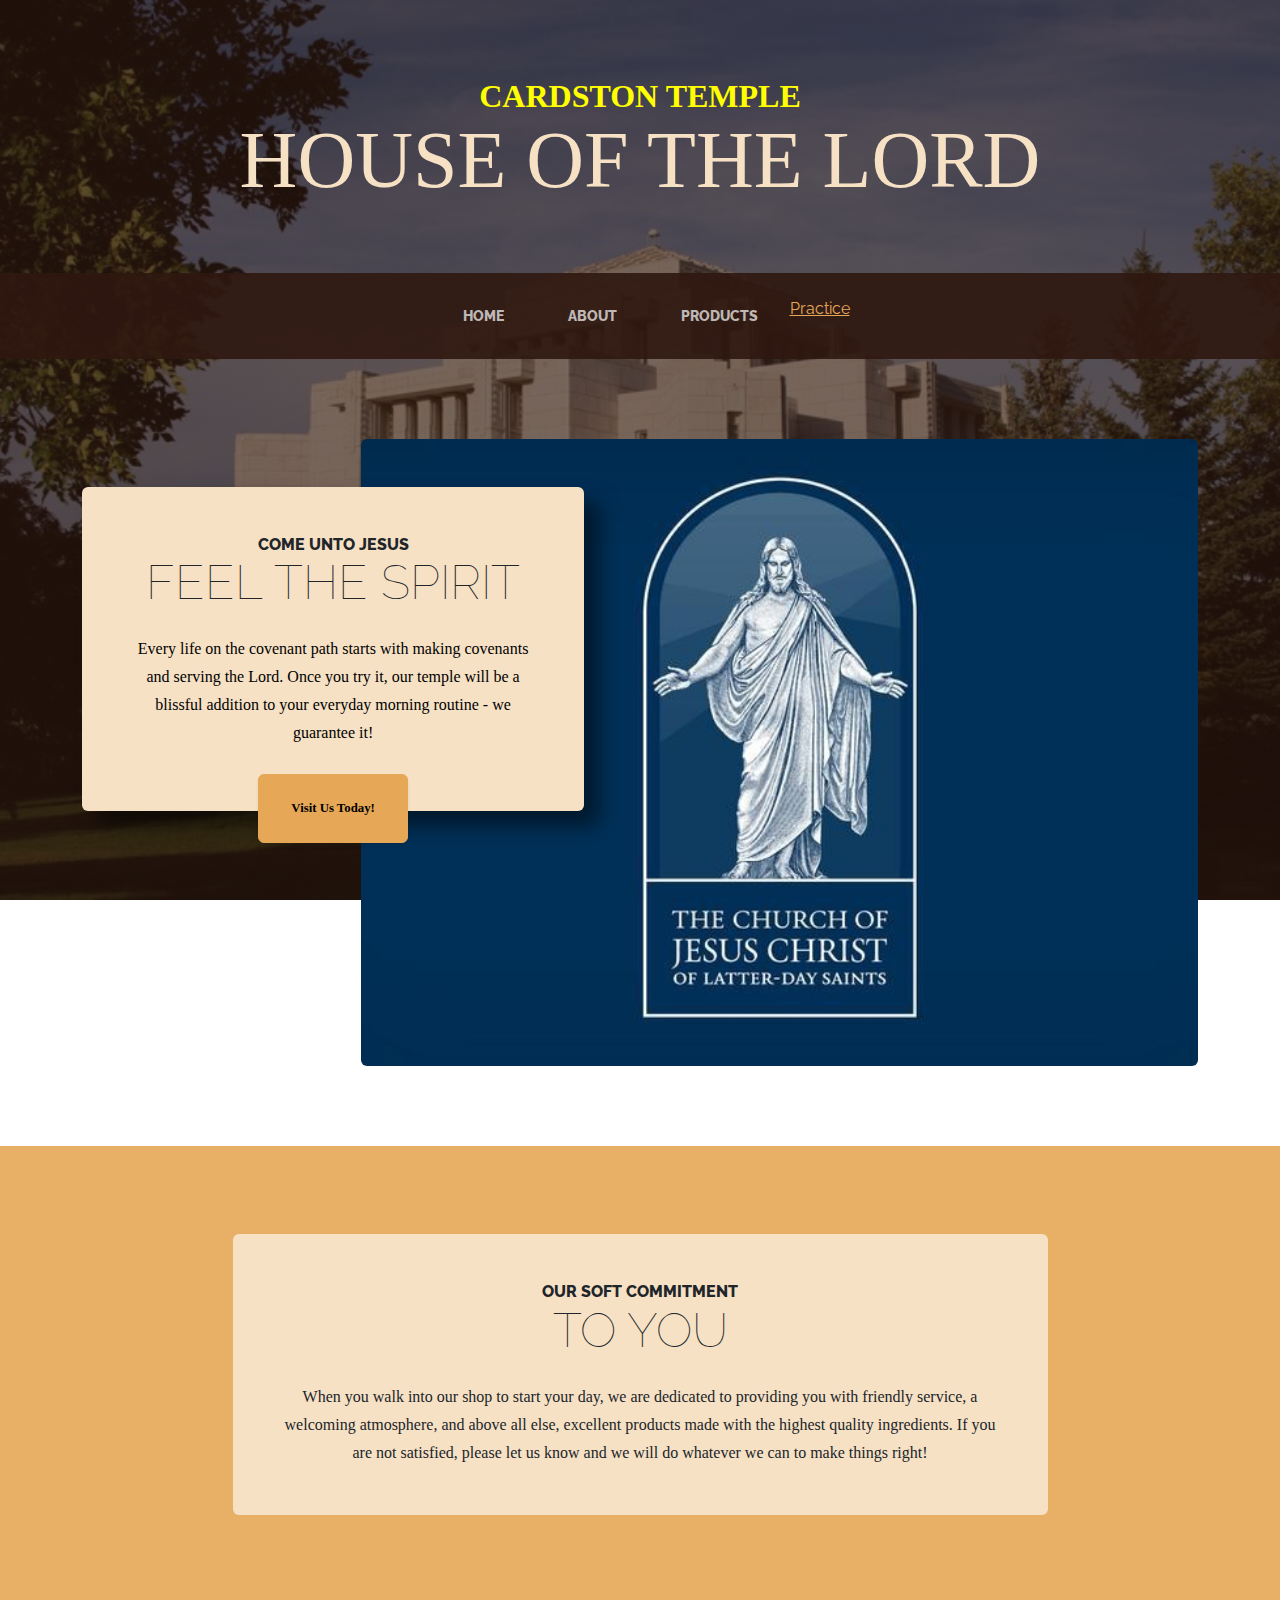
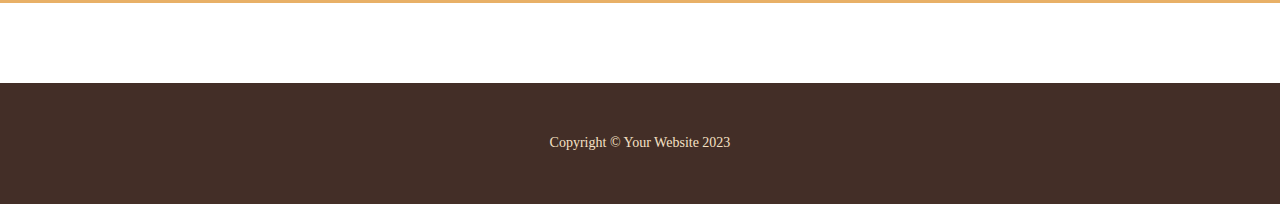
<file: index.html>
<!DOCTYPE html>
<html lang="en">
    <head>
        <meta charset="utf-8" />
        <meta name="viewport" content="width=device-width, initial-scale=1, shrink-to-fit=no" />
        <meta name="description" content="" />
        <meta name="author" content="" />
        <title>Business Casual - Start Bootstrap Theme</title>
        <link rel="icon" type="image/x-icon" href="assets/favicon.ico" />
        <!-- Google fonts-->
        <link href="https://fonts.googleapis.com/css?family=Raleway:100,100i,200,200i,300,300i,400,400i,500,500i,600,600i,700,700i,800,800i,900,900i" rel="stylesheet" />
        <link href="https://fonts.googleapis.com/css?family=Lora:400,400i,700,700i" rel="stylesheet" />
        <!-- Core theme CSS (includes Bootstrap)-->
        <link href="css/styles.css" rel="stylesheet" />
        <link rel="stylesheet" href="css/mystyles.css">
    </head>
    <body>
        <header>
            <h1 class="site-heading text-center text-faded d-none d-lg-block">
                <span class="site-heading-upper text-primary mb-3">Cardston Temple</span>
                <span class="site-heading-lower">House of the Lord</span>
            </h1>
        </header>
        <!-- Navigation-->
        <nav class="navbar navbar-expand-lg navbar-dark py-lg-4" id="mainNav">
            <div class="container">
                <a class="navbar-brand text-uppercase fw-bold d-lg-none" href="index.html">Start Bootstrap</a>
                <button class="navbar-toggler" type="button" data-bs-toggle="collapse" data-bs-target="#navbarSupportedContent" aria-controls="navbarSupportedContent" aria-expanded="false" aria-label="Toggle navigation"><span class="navbar-toggler-icon"></span></button>
                <div class="collapse navbar-collapse" id="navbarSupportedContent">
                    <ul class="navbar-nav mx-auto">
                        <li class="nav-item px-lg-4"><a class="nav-link text-uppercase" href="index.html">Home</a></li>
                        <li class="nav-item px-lg-4"><a class="nav-link text-uppercase" href="Website/index.html">About</a></li>
                        <li class="nav-item px-lg-4"><a class="nav-link text-uppercase" href="products.html">Products</a></li>
                        <a href="Website/html/practice.html">Practice</a>
                        <!-- <li class="nav-item px-lg-4"><a class="nav-link text-uppercase" href="store.html">Store</a></li> -->
                    </ul>
                </div>
            </div>
        </nav>
        <section class="page-section clearfix">
            <div class="container">
                <div class="intro">
                    <img class="intro-img img-fluid mb-3 mb-lg-0 rounded" src="assets/img/intro.jpg" alt="..." />
                    <div class="intro-text left-0 text-center bg-faded p-5 rounded">
                        <h2 class="section-heading mb-4">
                            <span class="section-heading-upper">Come unto Jesus</span>
                            <span class="section-heading-lower">Feel the spirit</span>
                        </h2>
                        <p class="mb-3 notyellow">Every life on the covenant path starts with making covenants and serving the Lord. Once you try it, our temple will be a blissful addition to your everyday morning routine - we guarantee it!</p>
                        <div class="intro-button mx-auto"><a class="btn btn-primary btn-xl" href="#!">Visit Us Today!</a></div>
                    </div>
                </div>
            </div>
        </section>
        <section class="page-section cta">
            <div class="container">
                <div class="row">
                    <div class="col-xl-9 mx-auto">
                        <div class="cta-inner bg-faded text-center rounded">
                            <h2 class="section-heading mb-4">
                                <span class="section-heading-upper">Our Soft Commitment</span>
                                <span class="section-heading-lower">To You</span>
                            </h2>
                            <p class="mb-0">When you walk into our shop to start your day, we are dedicated to providing you with friendly service, a welcoming atmosphere, and above all else, excellent products made with the highest quality ingredients. If you are not satisfied, please let us know and we will do whatever we can to make things right!</p>
                        </div>
                    </div>
                </div>
            </div>
        </section>
        <footer class="footer text-faded text-center py-5">
            <div class="container"><p class="m-0 small">Copyright &copy; Your Website 2023</p></div>
        </footer>
        <!-- Bootstrap core JS-->
        <script src="https://cdn.jsdelivr.net/npm/bootstrap@5.2.3/dist/js/bootstrap.bundle.min.js"></script>
        <!-- Core theme JS-->
        <script src="js/scripts.js"></script>
    </body>
</html>
</file>
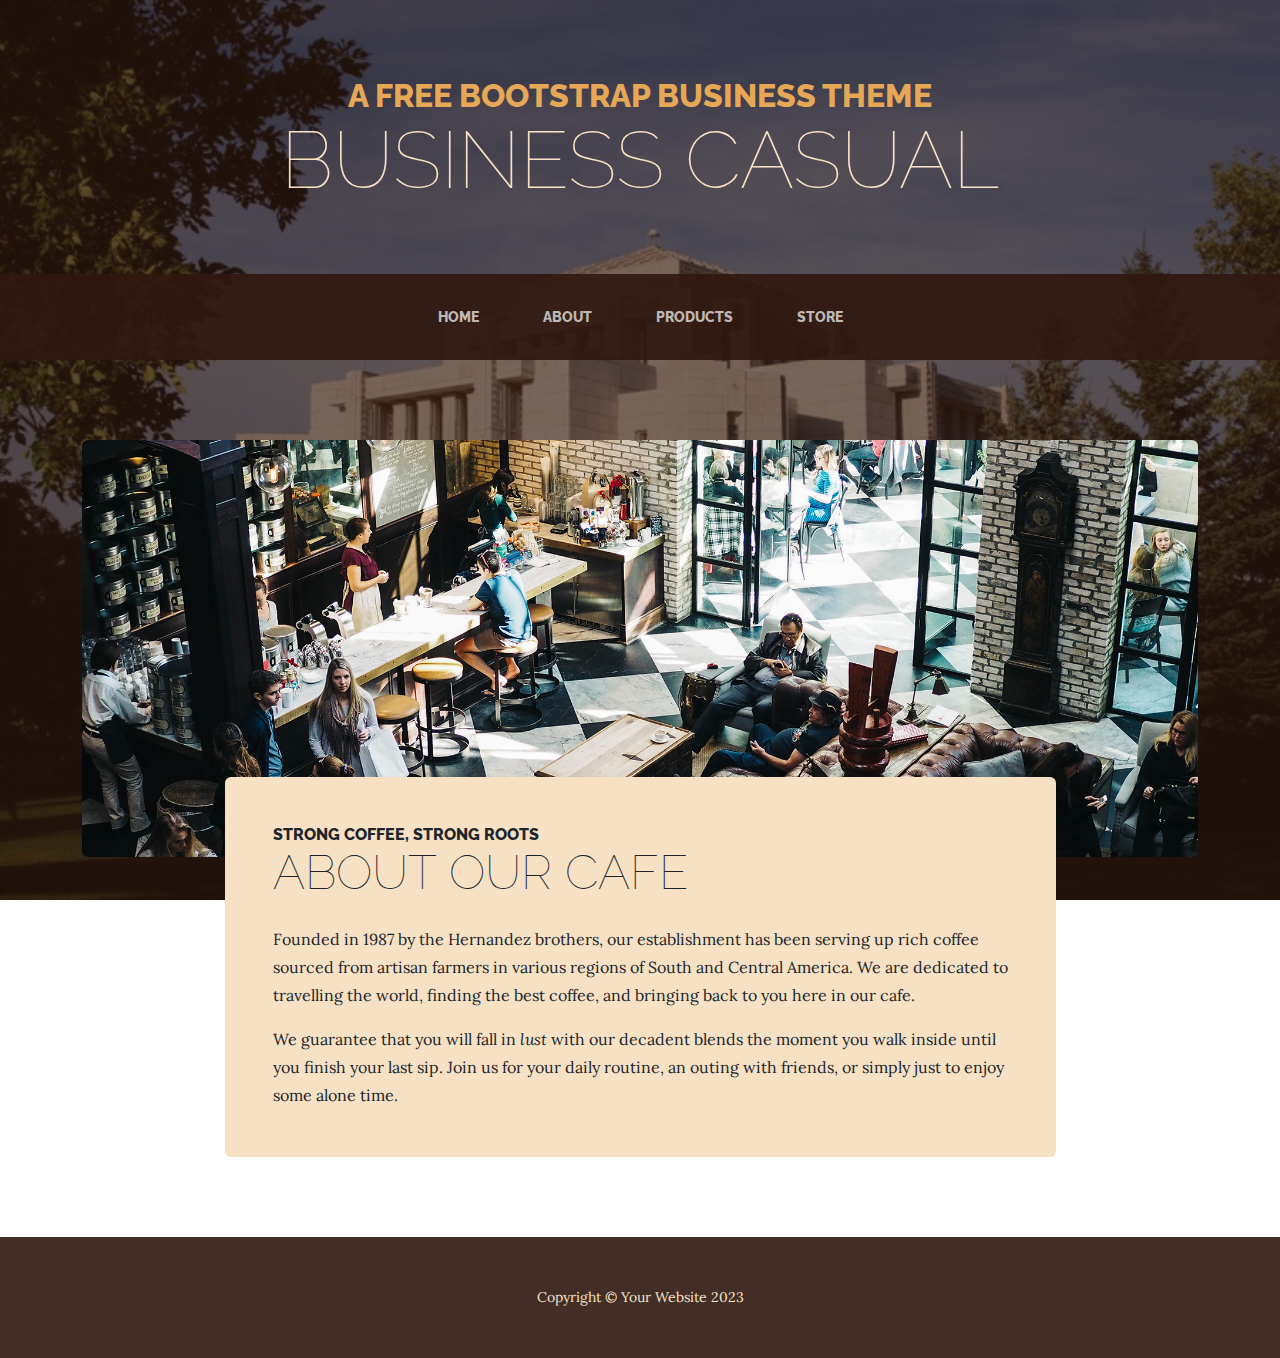
<file: about.html>
<!DOCTYPE html>
<html lang="en">
    <head>
        <meta charset="utf-8" />
        <meta name="viewport" content="width=device-width, initial-scale=1, shrink-to-fit=no" />
        <meta name="description" content="" />
        <meta name="author" content="" />
        <title>Business Casual - Start Bootstrap Theme</title>
        <link rel="icon" type="image/x-icon" href="assets/favicon.ico" />
        <!-- Google fonts-->
        <link href="https://fonts.googleapis.com/css?family=Raleway:100,100i,200,200i,300,300i,400,400i,500,500i,600,600i,700,700i,800,800i,900,900i" rel="stylesheet" />
        <link href="https://fonts.googleapis.com/css?family=Lora:400,400i,700,700i" rel="stylesheet" />
        <!-- Core theme CSS (includes Bootstrap)-->
        <link href="css/styles.css" rel="stylesheet" />
    </head>
    <body>
        <header>
            <h1 class="site-heading text-center text-faded d-none d-lg-block">
                <span class="site-heading-upper text-primary mb-3">A Free Bootstrap Business Theme</span>
                <span class="site-heading-lower">Business Casual</span>
            </h1>
        </header>
        <!-- Navigation-->
        <nav class="navbar navbar-expand-lg navbar-dark py-lg-4" id="mainNav">
            <div class="container">
                <a class="navbar-brand text-uppercase fw-bold d-lg-none" href="index.html">Start Bootstrap</a>
                <button class="navbar-toggler" type="button" data-bs-toggle="collapse" data-bs-target="#navbarSupportedContent" aria-controls="navbarSupportedContent" aria-expanded="false" aria-label="Toggle navigation"><span class="navbar-toggler-icon"></span></button>
                <div class="collapse navbar-collapse" id="navbarSupportedContent">
                    <ul class="navbar-nav mx-auto">
                        <li class="nav-item px-lg-4"><a class="nav-link text-uppercase" href="index.html">Home</a></li>
                        <li class="nav-item px-lg-4"><a class="nav-link text-uppercase" href="about.html">About</a></li>
                        <li class="nav-item px-lg-4"><a class="nav-link text-uppercase" href="products.html">Products</a></li>
                        <li class="nav-item px-lg-4"><a class="nav-link text-uppercase" href="store.html">Store</a></li>
                    </ul>
                </div>
            </div>
        </nav>
        <section class="page-section about-heading">
            <div class="container">
                <img class="img-fluid rounded about-heading-img mb-3 mb-lg-0" src="assets/img/about.jpg" alt="..." />
                <div class="about-heading-content">
                    <div class="row">
                        <div class="col-xl-9 col-lg-10 mx-auto">
                            <div class="bg-faded rounded p-5">
                                <h2 class="section-heading mb-4">
                                    <span class="section-heading-upper">Strong Coffee, Strong Roots</span>
                                    <span class="section-heading-lower">About Our Cafe</span>
                                </h2>
                                <p>Founded in 1987 by the Hernandez brothers, our establishment has been serving up rich coffee sourced from artisan farmers in various regions of South and Central America. We are dedicated to travelling the world, finding the best coffee, and bringing back to you here in our cafe.</p>
                                <p class="mb-0">
                                    We guarantee that you will fall in
                                    <em>lust</em>
                                    with our decadent blends the moment you walk inside until you finish your last sip. Join us for your daily routine, an outing with friends, or simply just to enjoy some alone time.
                                </p>
                            </div>
                        </div>
                    </div>
                </div>
            </div>
        </section>
        <footer class="footer text-faded text-center py-5">
            <div class="container"><p class="m-0 small">Copyright &copy; Your Website 2023</p></div>
        </footer>
        <!-- Bootstrap core JS-->
        <script src="https://cdn.jsdelivr.net/npm/bootstrap@5.2.3/dist/js/bootstrap.bundle.min.js"></script>
        <!-- Core theme JS-->
        <script src="js/scripts.js"></script>
    </body>
</html>
</file>
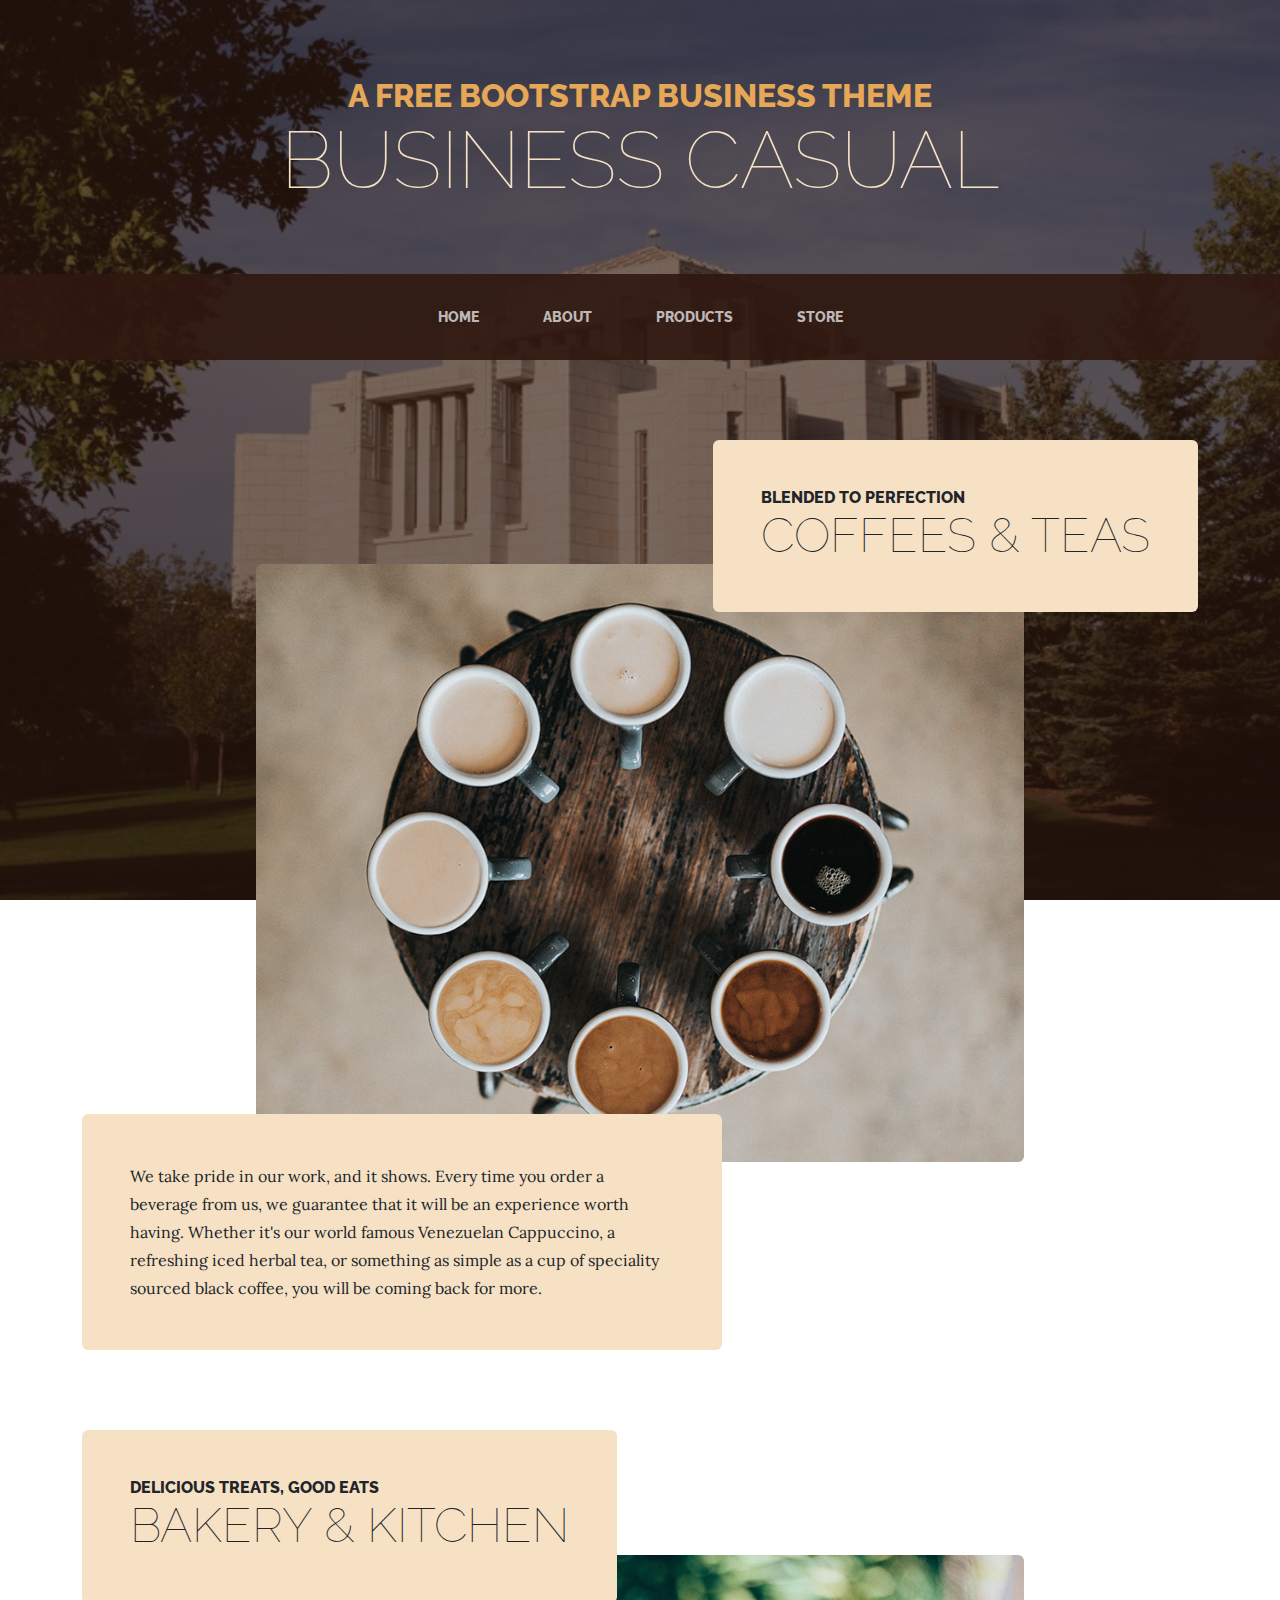
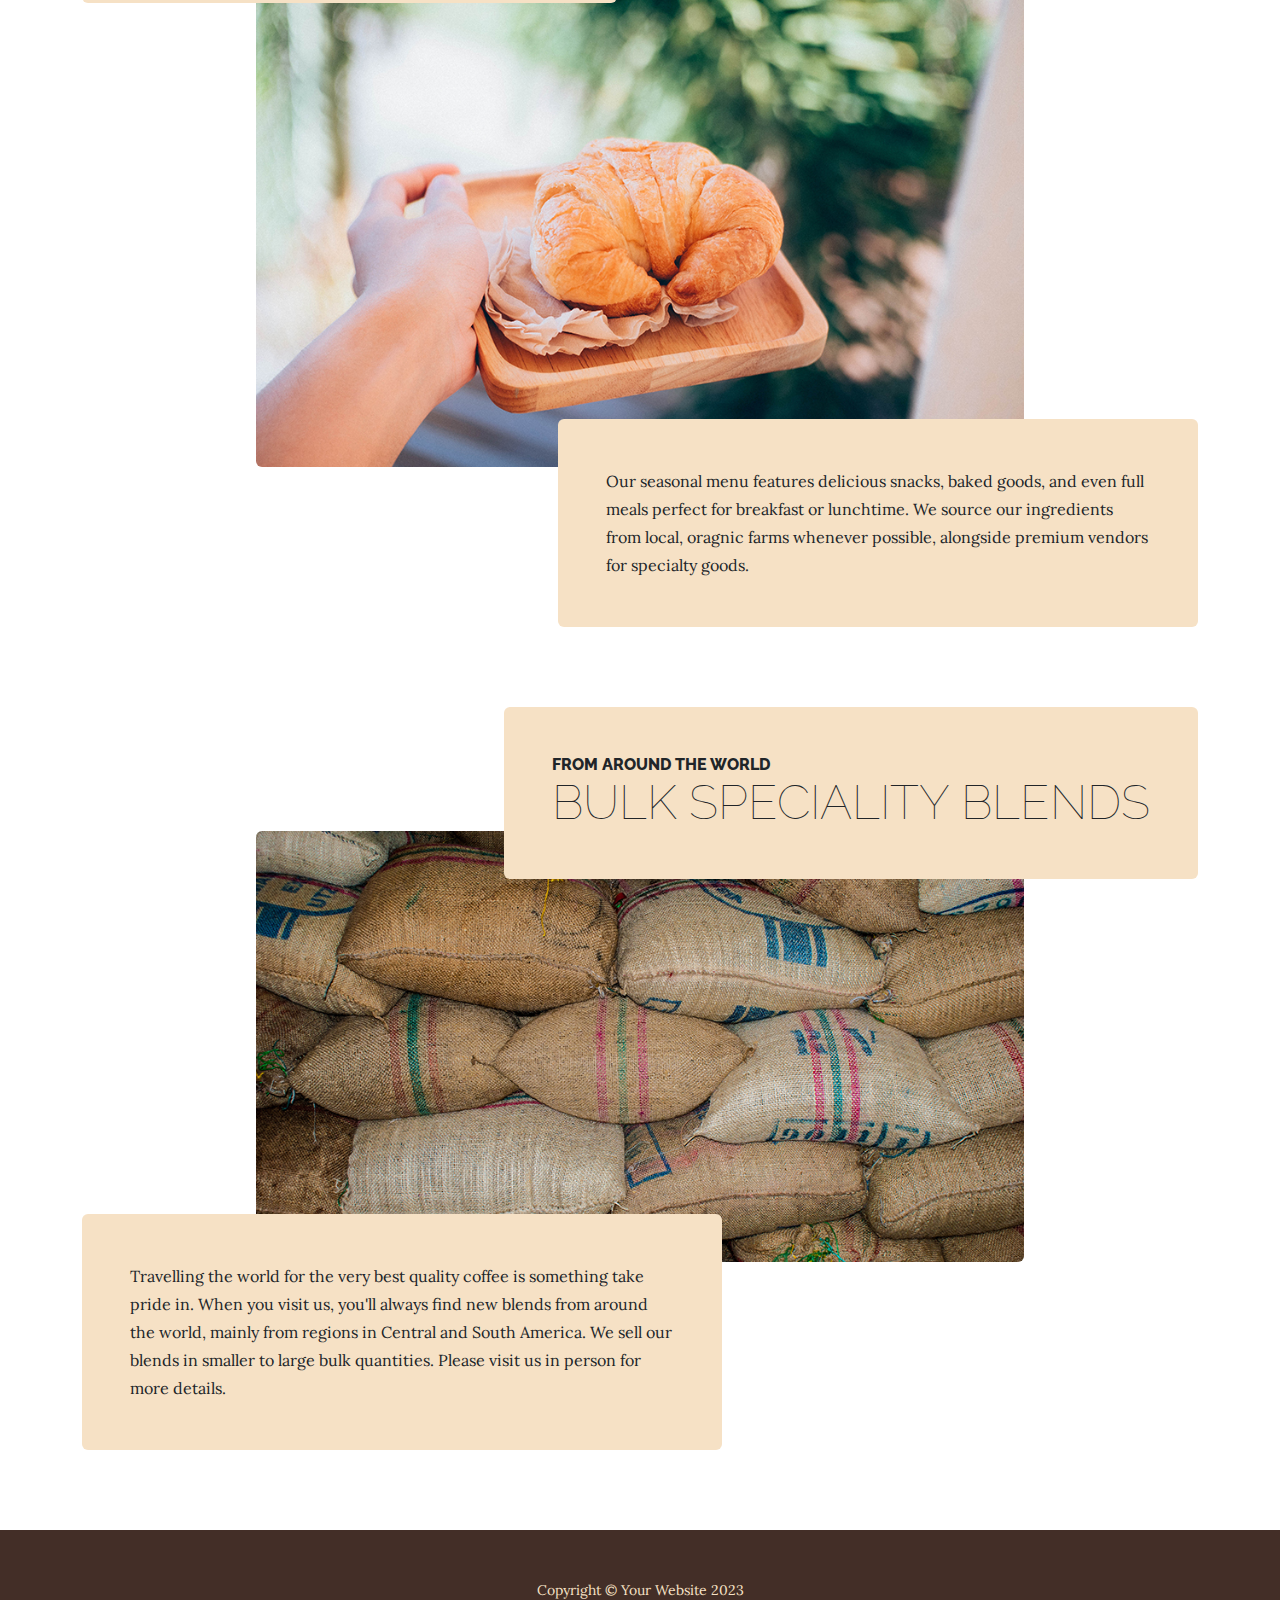
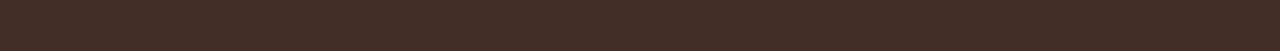
<file: products.html>
<!DOCTYPE html>
<html lang="en">
    <head>
        <meta charset="utf-8" />
        <meta name="viewport" content="width=device-width, initial-scale=1, shrink-to-fit=no" />
        <meta name="description" content="" />
        <meta name="author" content="" />
        <title>Business Casual - Start Bootstrap Theme</title>
        <link rel="icon" type="image/x-icon" href="assets/favicon.ico" />
        <!-- Google fonts-->
        <link href="https://fonts.googleapis.com/css?family=Raleway:100,100i,200,200i,300,300i,400,400i,500,500i,600,600i,700,700i,800,800i,900,900i" rel="stylesheet" />
        <link href="https://fonts.googleapis.com/css?family=Lora:400,400i,700,700i" rel="stylesheet" />
        <!-- Core theme CSS (includes Bootstrap)-->
        <link href="css/styles.css" rel="stylesheet" />
    </head>
    <body>
        <header>
            <h1 class="site-heading text-center text-faded d-none d-lg-block">
                <span class="site-heading-upper text-primary mb-3">A Free Bootstrap Business Theme</span>
                <span class="site-heading-lower">Business Casual</span>
            </h1>
        </header>
        <!-- Navigation-->
        <nav class="navbar navbar-expand-lg navbar-dark py-lg-4" id="mainNav">
            <div class="container">
                <a class="navbar-brand text-uppercase fw-bold d-lg-none" href="index.html">Start Bootstrap</a>
                <button class="navbar-toggler" type="button" data-bs-toggle="collapse" data-bs-target="#navbarSupportedContent" aria-controls="navbarSupportedContent" aria-expanded="false" aria-label="Toggle navigation"><span class="navbar-toggler-icon"></span></button>
                <div class="collapse navbar-collapse" id="navbarSupportedContent">
                    <ul class="navbar-nav mx-auto">
                        <li class="nav-item px-lg-4"><a class="nav-link text-uppercase" href="index.html">Home</a></li>
                        <li class="nav-item px-lg-4"><a class="nav-link text-uppercase" href="about.html">About</a></li>
                        <li class="nav-item px-lg-4"><a class="nav-link text-uppercase" href="products.html">Products</a></li>
                        <li class="nav-item px-lg-4"><a class="nav-link text-uppercase" href="store.html">Store</a></li>
                    </ul>
                </div>
            </div>
        </nav>
        <section class="page-section">
            <div class="container">
                <div class="product-item">
                    <div class="product-item-title d-flex">
                        <div class="bg-faded p-5 d-flex ms-auto rounded">
                            <h2 class="section-heading mb-0">
                                <span class="section-heading-upper">Blended to Perfection</span>
                                <span class="section-heading-lower">Coffees & Teas</span>
                            </h2>
                        </div>
                    </div>
                    <img class="product-item-img mx-auto d-flex rounded img-fluid mb-3 mb-lg-0" src="assets/img/products-01.jpg" alt="..." />
                    <div class="product-item-description d-flex me-auto">
                        <div class="bg-faded p-5 rounded"><p class="mb-0">We take pride in our work, and it shows. Every time you order a beverage from us, we guarantee that it will be an experience worth having. Whether it's our world famous Venezuelan Cappuccino, a refreshing iced herbal tea, or something as simple as a cup of speciality sourced black coffee, you will be coming back for more.</p></div>
                    </div>
                </div>
            </div>
        </section>
        <section class="page-section">
            <div class="container">
                <div class="product-item">
                    <div class="product-item-title d-flex">
                        <div class="bg-faded p-5 d-flex me-auto rounded">
                            <h2 class="section-heading mb-0">
                                <span class="section-heading-upper">Delicious Treats, Good Eats</span>
                                <span class="section-heading-lower">Bakery & Kitchen</span>
                            </h2>
                        </div>
                    </div>
                    <img class="product-item-img mx-auto d-flex rounded img-fluid mb-3 mb-lg-0" src="assets/img/products-02.jpg" alt="..." />
                    <div class="product-item-description d-flex ms-auto">
                        <div class="bg-faded p-5 rounded"><p class="mb-0">Our seasonal menu features delicious snacks, baked goods, and even full meals perfect for breakfast or lunchtime. We source our ingredients from local, oragnic farms whenever possible, alongside premium vendors for specialty goods.</p></div>
                    </div>
                </div>
            </div>
        </section>
        <section class="page-section">
            <div class="container">
                <div class="product-item">
                    <div class="product-item-title d-flex">
                        <div class="bg-faded p-5 d-flex ms-auto rounded">
                            <h2 class="section-heading mb-0">
                                <span class="section-heading-upper">From Around the World</span>
                                <span class="section-heading-lower">Bulk Speciality Blends</span>
                            </h2>
                        </div>
                    </div>
                    <img class="product-item-img mx-auto d-flex rounded img-fluid mb-3 mb-lg-0" src="assets/img/products-03.jpg" alt="..." />
                    <div class="product-item-description d-flex me-auto">
                        <div class="bg-faded p-5 rounded"><p class="mb-0">Travelling the world for the very best quality coffee is something take pride in. When you visit us, you'll always find new blends from around the world, mainly from regions in Central and South America. We sell our blends in smaller to large bulk quantities. Please visit us in person for more details.</p></div>
                    </div>
                </div>
            </div>
        </section>
        <footer class="footer text-faded text-center py-5">
            <div class="container"><p class="m-0 small">Copyright &copy; Your Website 2023</p></div>
        </footer>
        <!-- Bootstrap core JS-->
        <script src="https://cdn.jsdelivr.net/npm/bootstrap@5.2.3/dist/js/bootstrap.bundle.min.js"></script>
        <!-- Core theme JS-->
        <script src="js/scripts.js"></script>
    </body>
</html>
</file>
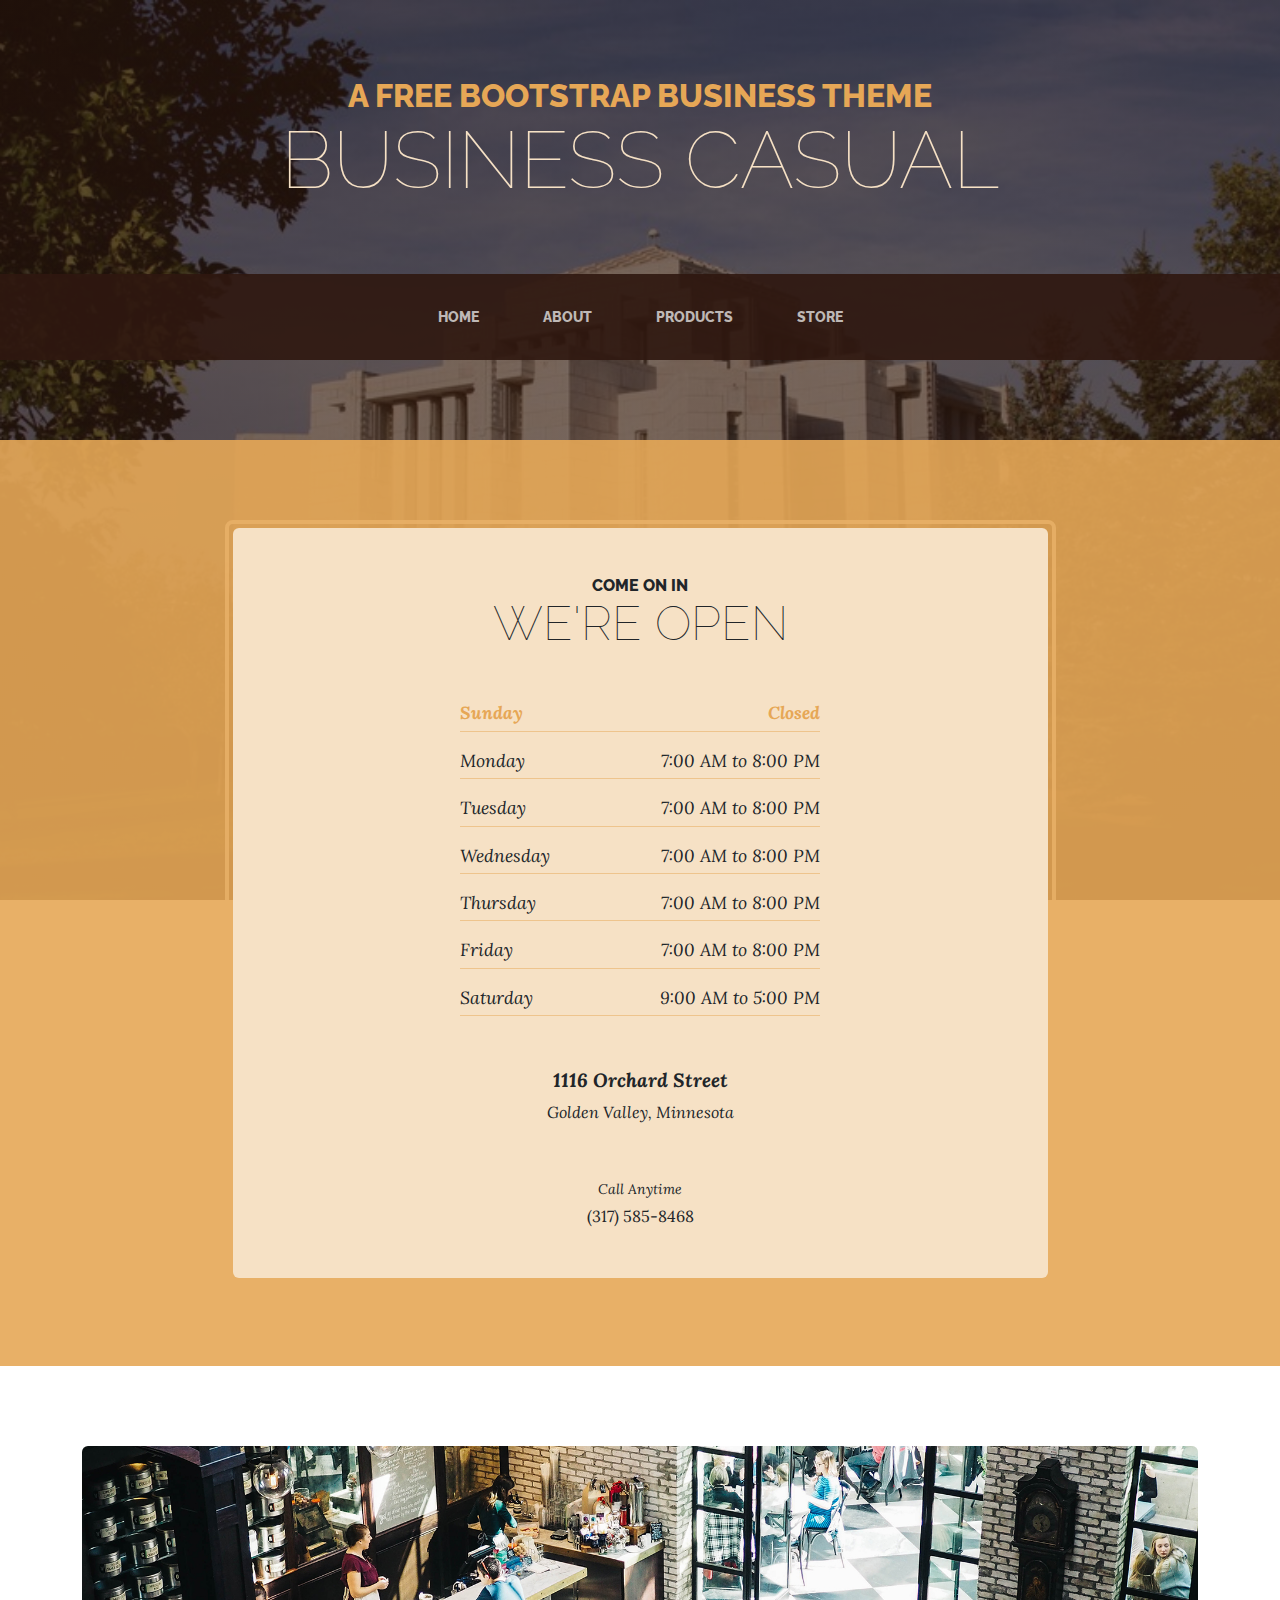
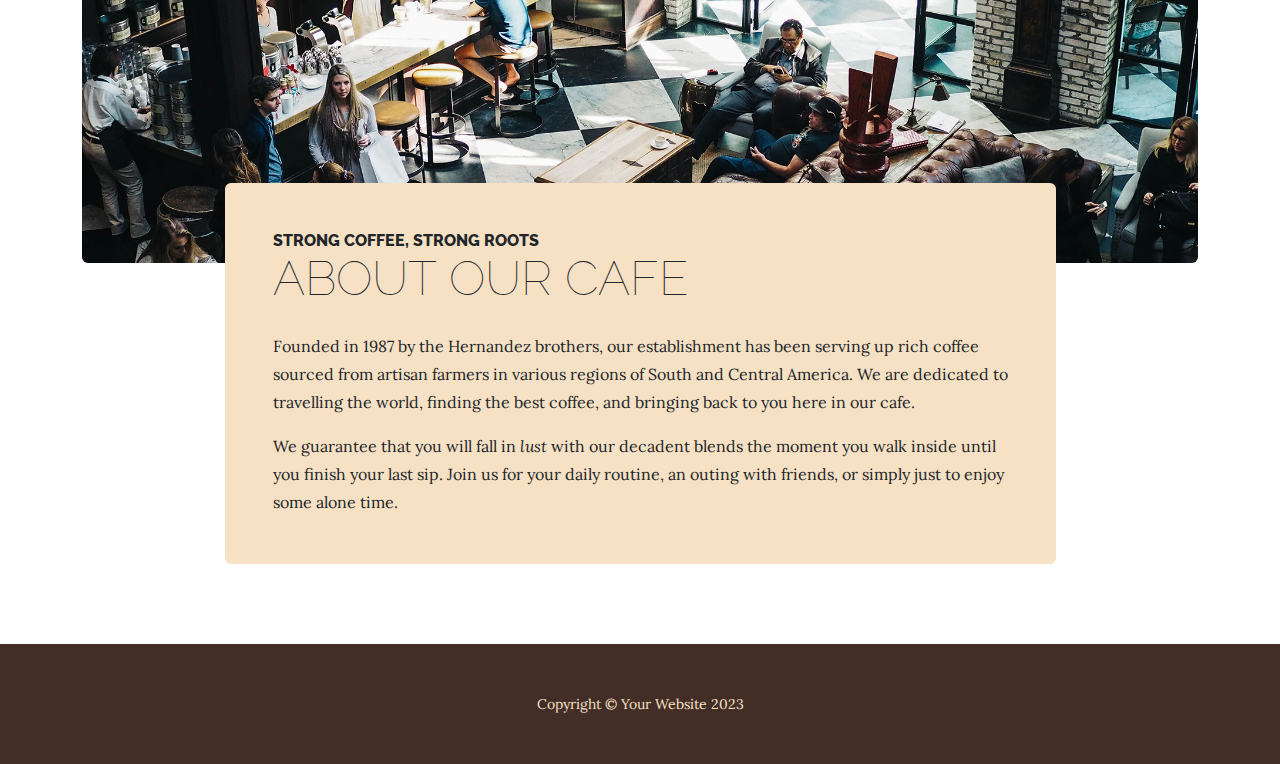
<file: store.html>
<!DOCTYPE html>
<html lang="en">
    <head>
        <meta charset="utf-8" />
        <meta name="viewport" content="width=device-width, initial-scale=1, shrink-to-fit=no" />
        <meta name="description" content="" />
        <meta name="author" content="" />
        <title>Business Casual - Start Bootstrap Theme</title>
        <link rel="icon" type="image/x-icon" href="assets/favicon.ico" />
        <!-- Google fonts-->
        <link href="https://fonts.googleapis.com/css?family=Raleway:100,100i,200,200i,300,300i,400,400i,500,500i,600,600i,700,700i,800,800i,900,900i" rel="stylesheet" />
        <link href="https://fonts.googleapis.com/css?family=Lora:400,400i,700,700i" rel="stylesheet" />
        <!-- Core theme CSS (includes Bootstrap)-->
        <link href="css/styles.css" rel="stylesheet" />
    </head>
    <body>
        <header>
            <h1 class="site-heading text-center text-faded d-none d-lg-block">
                <span class="site-heading-upper text-primary mb-3">A Free Bootstrap Business Theme</span>
                <span class="site-heading-lower">Business Casual</span>
            </h1>
        </header>
        <!-- Navigation-->
        <nav class="navbar navbar-expand-lg navbar-dark py-lg-4" id="mainNav">
            <div class="container">
                <a class="navbar-brand text-uppercase fw-bold d-lg-none" href="index.html">Start Bootstrap</a>
                <button class="navbar-toggler" type="button" data-bs-toggle="collapse" data-bs-target="#navbarSupportedContent" aria-controls="navbarSupportedContent" aria-expanded="false" aria-label="Toggle navigation"><span class="navbar-toggler-icon"></span></button>
                <div class="collapse navbar-collapse" id="navbarSupportedContent">
                    <ul class="navbar-nav mx-auto">
                        <li class="nav-item px-lg-4"><a class="nav-link text-uppercase" href="index.html">Home</a></li>
                        <li class="nav-item px-lg-4"><a class="nav-link text-uppercase" href="about.html">About</a></li>
                        <li class="nav-item px-lg-4"><a class="nav-link text-uppercase" href="products.html">Products</a></li>
                        <li class="nav-item px-lg-4"><a class="nav-link text-uppercase" href="store.html">Store</a></li>
                    </ul>
                </div>
            </div>
        </nav>
        <section class="page-section cta">
            <div class="container">
                <div class="row">
                    <div class="col-xl-9 mx-auto">
                        <div class="cta-inner bg-faded text-center rounded">
                            <h2 class="section-heading mb-5">
                                <span class="section-heading-upper">Come On In</span>
                                <span class="section-heading-lower">We're Open</span>
                            </h2>
                            <ul class="list-unstyled list-hours mb-5 text-left mx-auto">
                                <li class="list-unstyled-item list-hours-item d-flex">
                                    Sunday
                                    <span class="ms-auto">Closed</span>
                                </li>
                                <li class="list-unstyled-item list-hours-item d-flex">
                                    Monday
                                    <span class="ms-auto">7:00 AM to 8:00 PM</span>
                                </li>
                                <li class="list-unstyled-item list-hours-item d-flex">
                                    Tuesday
                                    <span class="ms-auto">7:00 AM to 8:00 PM</span>
                                </li>
                                <li class="list-unstyled-item list-hours-item d-flex">
                                    Wednesday
                                    <span class="ms-auto">7:00 AM to 8:00 PM</span>
                                </li>
                                <li class="list-unstyled-item list-hours-item d-flex">
                                    Thursday
                                    <span class="ms-auto">7:00 AM to 8:00 PM</span>
                                </li>
                                <li class="list-unstyled-item list-hours-item d-flex">
                                    Friday
                                    <span class="ms-auto">7:00 AM to 8:00 PM</span>
                                </li>
                                <li class="list-unstyled-item list-hours-item d-flex">
                                    Saturday
                                    <span class="ms-auto">9:00 AM to 5:00 PM</span>
                                </li>
                            </ul>
                            <p class="address mb-5">
                                <em>
                                    <strong>1116 Orchard Street</strong>
                                    <br />
                                    Golden Valley, Minnesota
                                </em>
                            </p>
                            <p class="mb-0">
                                <small><em>Call Anytime</em></small>
                                <br />
                                (317) 585-8468
                            </p>
                        </div>
                    </div>
                </div>
            </div>
        </section>
        <section class="page-section about-heading">
            <div class="container">
                <img class="img-fluid rounded about-heading-img mb-3 mb-lg-0" src="assets/img/about.jpg" alt="..." />
                <div class="about-heading-content">
                    <div class="row">
                        <div class="col-xl-9 col-lg-10 mx-auto">
                            <div class="bg-faded rounded p-5">
                                <h2 class="section-heading mb-4">
                                    <span class="section-heading-upper">Strong Coffee, Strong Roots</span>
                                    <span class="section-heading-lower">About Our Cafe</span>
                                </h2>
                                <p>Founded in 1987 by the Hernandez brothers, our establishment has been serving up rich coffee sourced from artisan farmers in various regions of South and Central America. We are dedicated to travelling the world, finding the best coffee, and bringing back to you here in our cafe.</p>
                                <p class="mb-0">
                                    We guarantee that you will fall in
                                    <em>lust</em>
                                    with our decadent blends the moment you walk inside until you finish your last sip. Join us for your daily routine, an outing with friends, or simply just to enjoy some alone time.
                                </p>
                            </div>
                        </div>
                    </div>
                </div>
            </div>
        </section>
        <footer class="footer text-faded text-center py-5">
            <div class="container"><p class="m-0 small">Copyright &copy; Your Website 2023</p></div>
        </footer>
        <!-- Bootstrap core JS-->
        <script src="https://cdn.jsdelivr.net/npm/bootstrap@5.2.3/dist/js/bootstrap.bundle.min.js"></script>
        <!-- Core theme JS-->
        <script src="js/scripts.js"></script>
    </body>
</html>
</file>
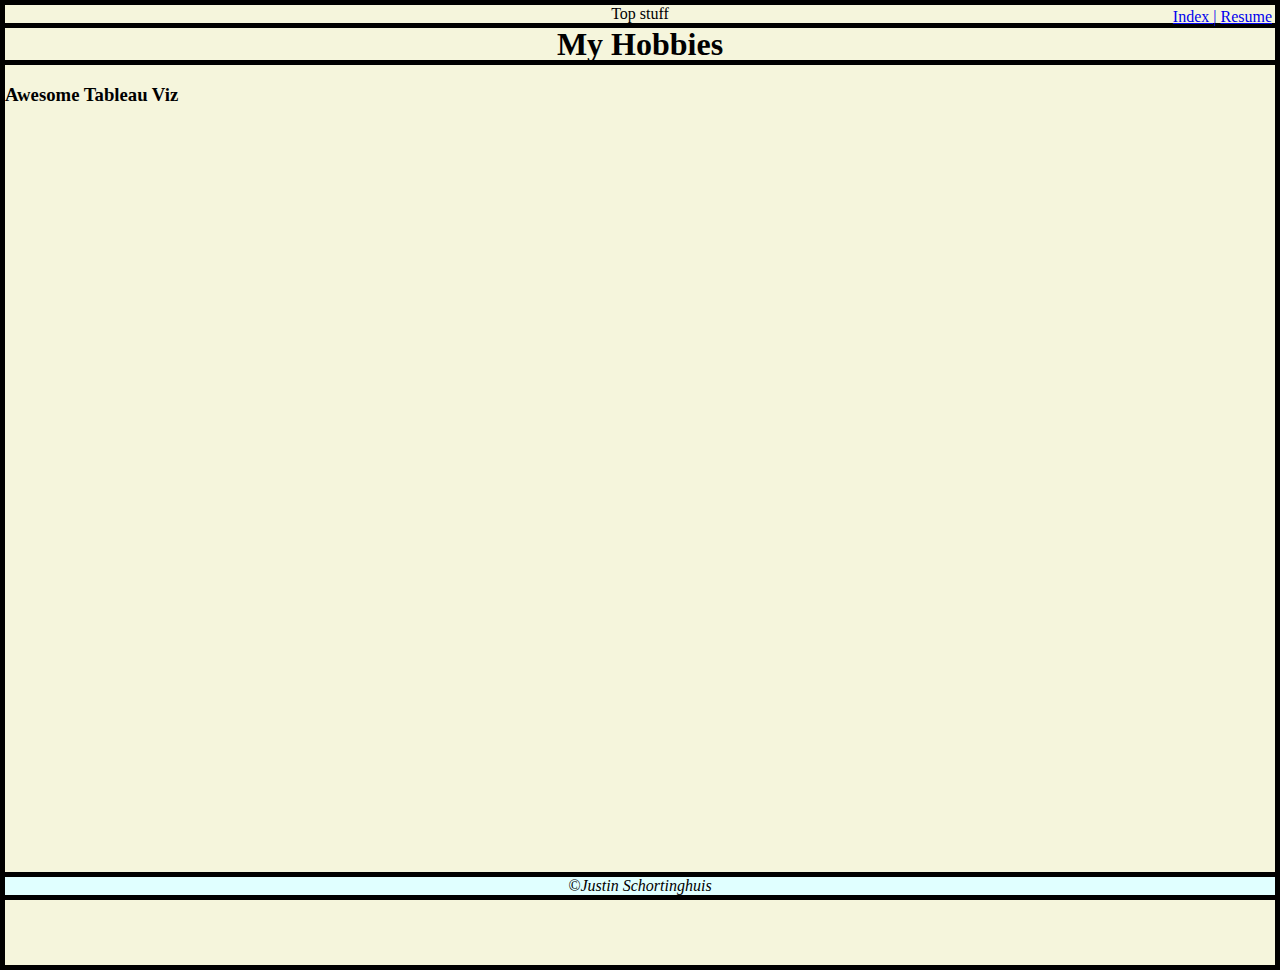
<file: Website/html/about.html>
<!DOCTYPE html>
<html lang="en">
<head>
    <meta charset="UTF-8">
    <meta name="viewport" content="width=device-width, initial-scale=1.0">
    <title>About</title>
    <link rel="stylesheet" href="../css/divstyles.css">
</head>
<body>
    <div class="common top">
        <h1> My Hobbies</h1>
    </div>
    <div class="common top">Top stuff</div>
    <div class="common content">
        <h3>Awesome Tableau Viz</h3>
        <div class='tableauPlaceholder' id='viz1712173053117' style='position: relative'><noscript><a href='#'><img alt='Cherry Blossoms ' src='https:&#47;&#47;public.tableau.com&#47;static&#47;images&#47;KY&#47;KYOTOJAPANCherryblossomseasonalityB2VB&#47;CherryBlossoms&#47;1_rss.png' style='border: none' /></a></noscript><object class='tableauViz'  style='display:none;'><param name='host_url' value='https%3A%2F%2Fpublic.tableau.com%2F' /> <param name='embed_code_version' value='3' /> <param name='site_root' value='' /><param name='name' value='KYOTOJAPANCherryblossomseasonalityB2VB&#47;CherryBlossoms' /><param name='tabs' value='no' /><param name='toolbar' value='yes' /><param name='static_image' value='https:&#47;&#47;public.tableau.com&#47;static&#47;images&#47;KY&#47;KYOTOJAPANCherryblossomseasonalityB2VB&#47;CherryBlossoms&#47;1.png' /> <param name='animate_transition' value='yes' /><param name='display_static_image' value='yes' /><param name='display_spinner' value='yes' /><param name='display_overlay' value='yes' /><param name='display_count' value='yes' /><param name='language' value='en-US' /></object></div>                <script type='text/javascript'>                    var divElement = document.getElementById('viz1712173053117');                    var vizElement = divElement.getElementsByTagName('object')[0];                    vizElement.style.width='1400px';vizElement.style.height='927px';                    var scriptElement = document.createElement('script');                    scriptElement.src = 'https://public.tableau.com/javascripts/api/viz_v1.js';                    vizElement.parentNode.insertBefore(scriptElement, vizElement);                </script></div>
    <div class="common bottom">&copy;Justin Schortinghuis</div>
    <div class="nav">
        <a href="../index.html" target="_blank">Index  |</a>
        <a href="resume.html" target="_blank">Resume</a>
    </div>
</body>
</html>
</file>
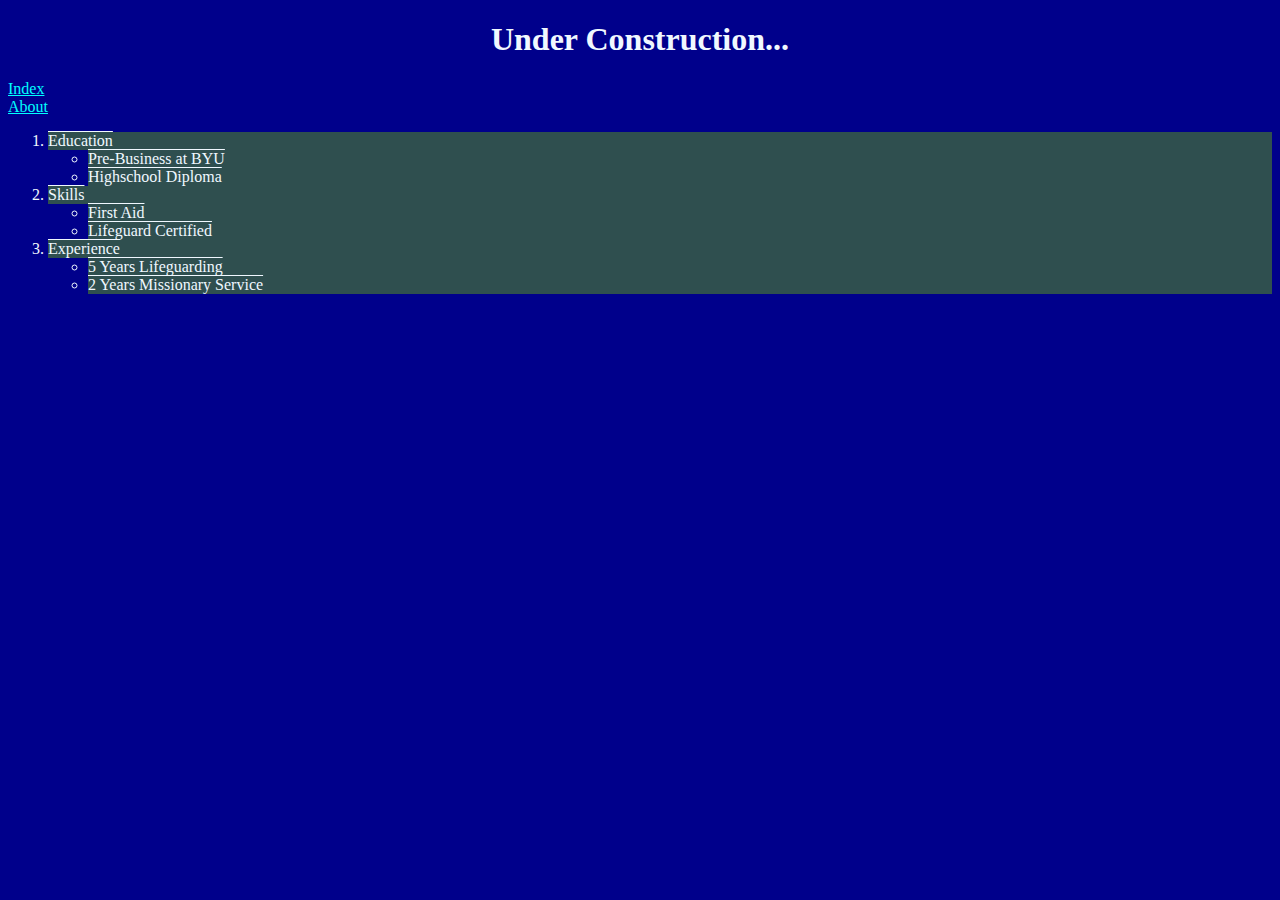
<file: Website/html/resume.html>
<!DOCTYPE html>
<html lang="en">
<head>
    <meta charset="UTF-8">
    <meta name="viewport" content="width=device-width, initial-scale=1.0">
    <title>Document</title>
    <link rel="stylesheet" href="../css/styles.css">
    <style>
        body{
            background-image: url(https://img.pikbest.com/backgrounds/20200326/seamless-pattern-with-symmetric-geometric-lines-on-the-navy-blue-background--v_1732140jpg!w700wp)
        }
    </style>
</head>
<body>
    <h1>Under Construction...</h1>
    <a href="index.html" target="_blank">Index</a>
    <br>
    <a href="about.html" target="_blank">About</a>
    <ol>
        <li>Education</li>
        <ul>
            <li>Pre-Business at BYU</li>
            <li>Highschool Diploma</li>
        </ul>
        <li>Skills</li>
        <ul>
            <li>First Aid</li>
            <li>Lifeguard Certified</li>
        </ul>
        <li>Experience</li>
        <ul>
            <li>5 Years Lifeguarding</li>
            <li>2 Years Missionary Service</li>
        </ul>
    </ol>

</body>
</html>
</file>
<file: css/mystyles.css>
body{
    font-family: 'Comic Sans MS';
}
.site-heading-lower{
    font-family: 'Comic Sans MS';
}
.mb-3{
    font-family: 'Comic Sans MS';
    color: yellow !important;
}
.notyellow{
    color: black !important;
}
.intro-text{
        box-shadow: 15px 15px 20px rgba(0, 0, 0, 0.5);
}
</file>
<file: Website/css/divstyles.css>
/*positioning styles*/
.common{
    position:absolute;
    border: 5px solid black;
    background-color: beige;
}
.bottom{
    position:fixed;
    bottom: 0px;
    left: 0px;
    right: 0px;
    text-align: center;
    font-style: italic;
    font-size:medium;
    background-color: lightcyan;
}
.top{
    top: 0px;
    left: 0px;
    right: 0px;
    text-align: center;
}
.content{
    top: 60px;
    bottom: 100px;
    left: 0px;
    right: 0px;
    height: 100%;
}
.nav{
    position:relative;
    float: right;
    color: white;

}
</file>
<file: Website/css/styles.css>
body {
    background-color: darkblue;
    color: aliceblue;
    /*text color*/
    font-family: Georgia, 'Times New Roman', Times, serif
}

h1 {
    font-family: Cambria, Cochin, Georgia, Times, 'Times New Roman', serif;
    text-align: center;
}
h5 {
    text-align: center;
    font-style: italic;
    background-color:aqua;
}
a {
    color: aqua;
}
a:visited {
    color: chocolate
}
img {
    border: 2px solid fuchsia;
    padding: 3px;
    margin: 5px;
    /*center stuff*/
    display: block;
    margin: auto;
}
.rizz{
    text-align: center;
    font-style: italic;
    font-family: fantasy;
    color: gold;
    font-size: 14pt;
}
.rizz:hover{
    font-family:Arial, Helvetica, sans-serif ;
    font-style: normal;
    color: ivory;
}
li{
    text-decoration: overline;
    background-color: darkslategrey;
    left: 0px;
}
li:hover{
    text-decoration: underline;
}
</file>
